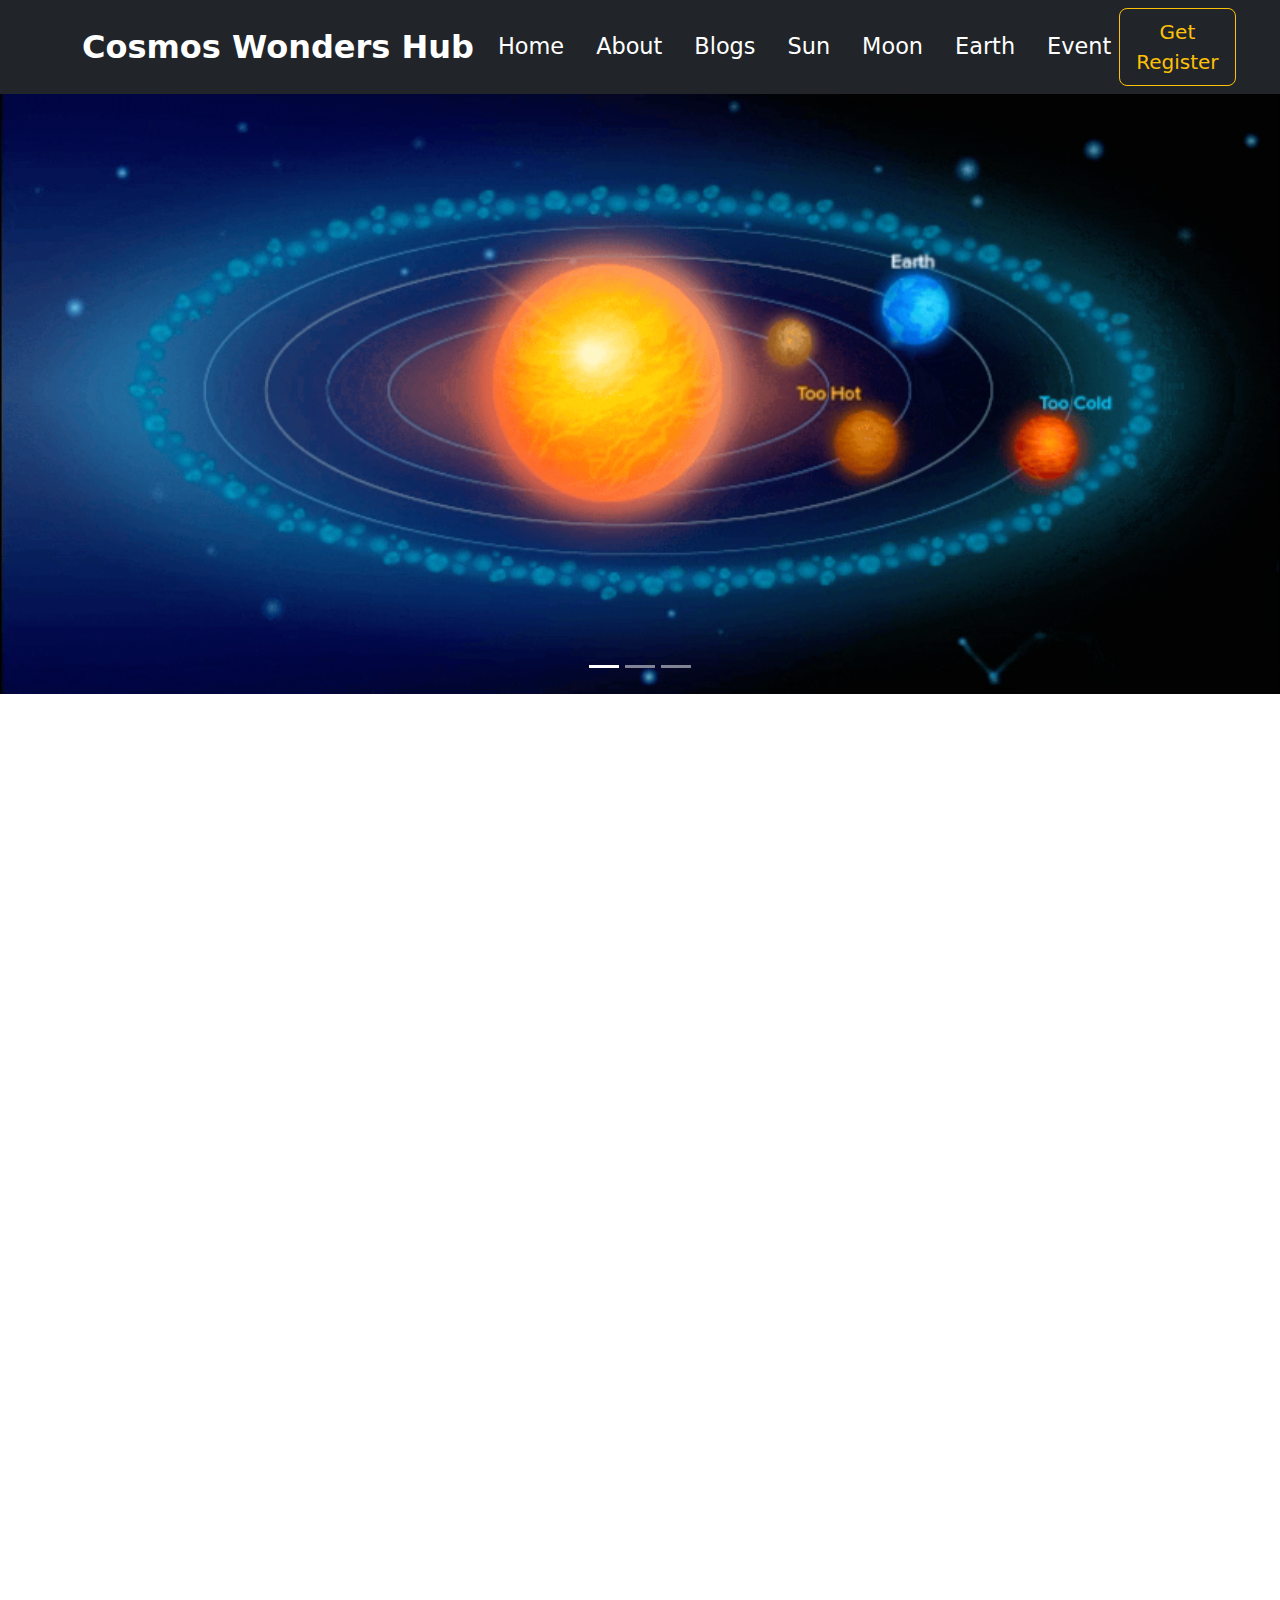
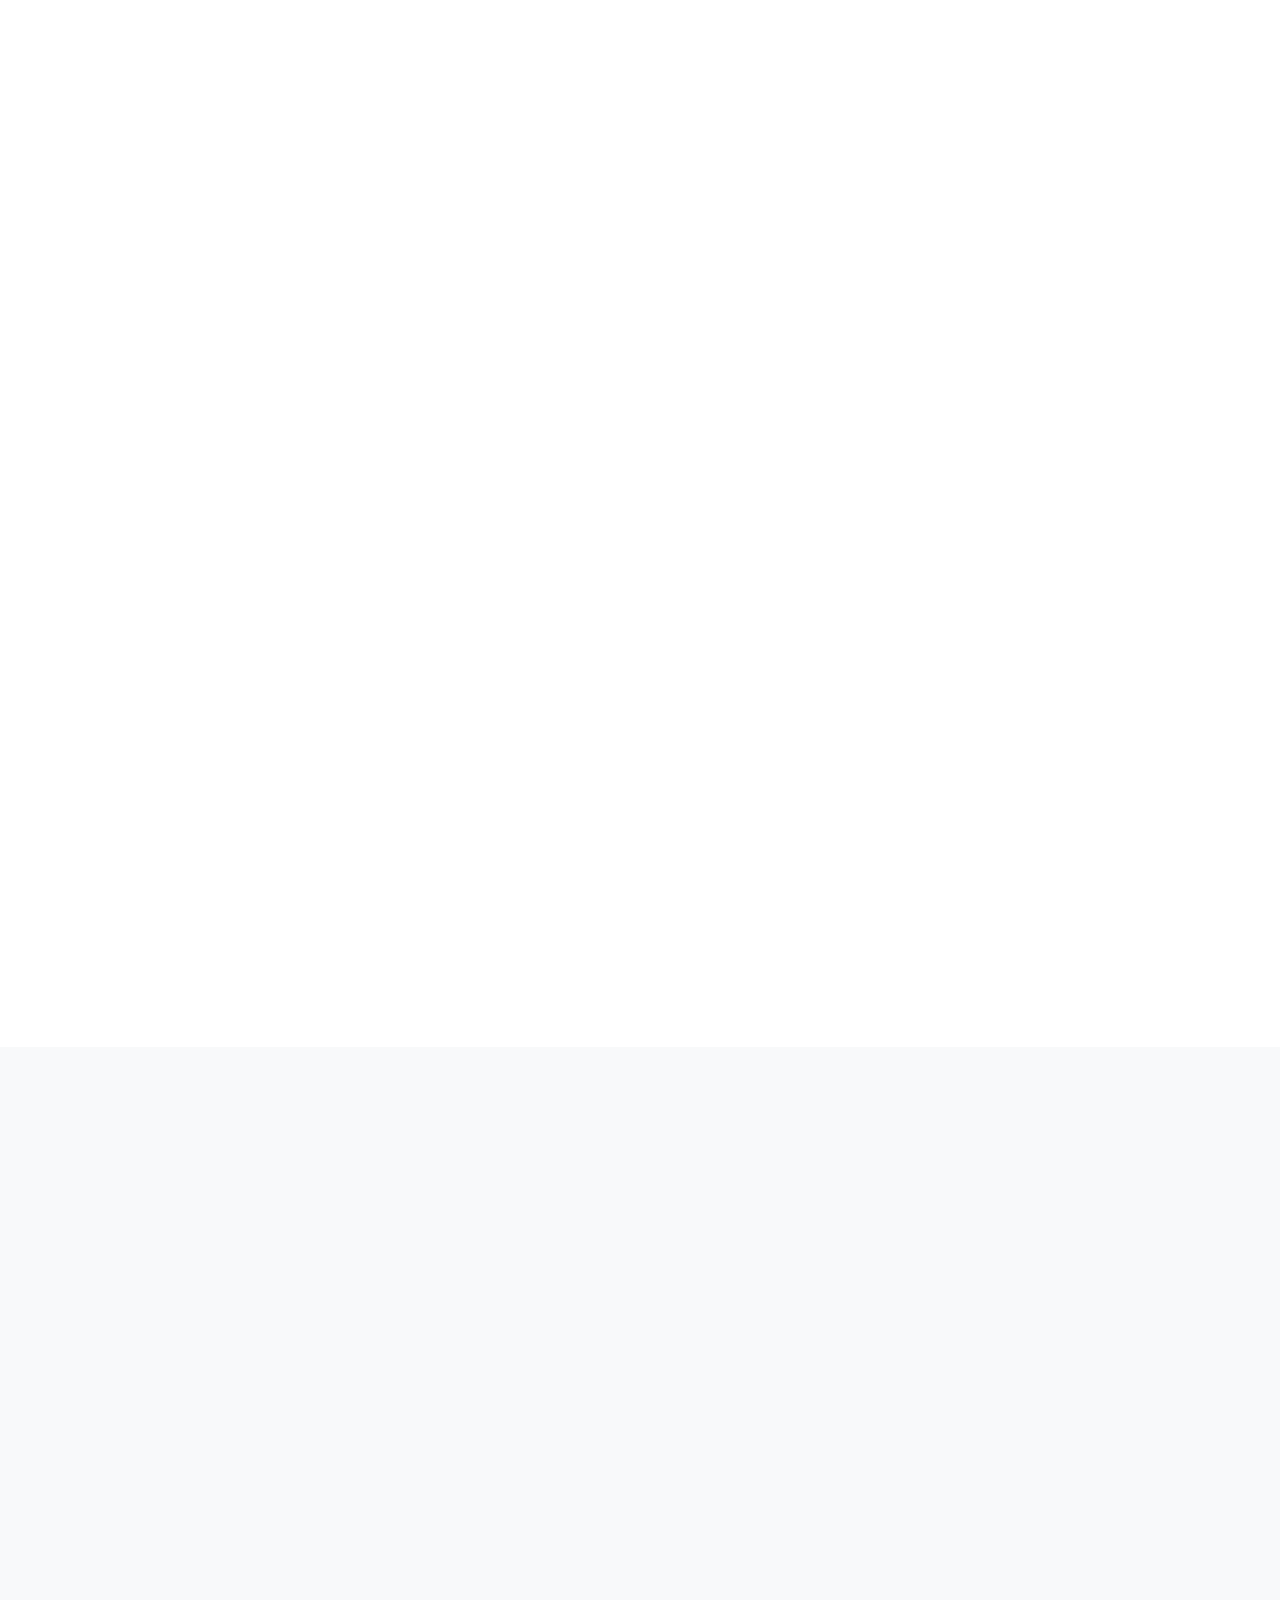
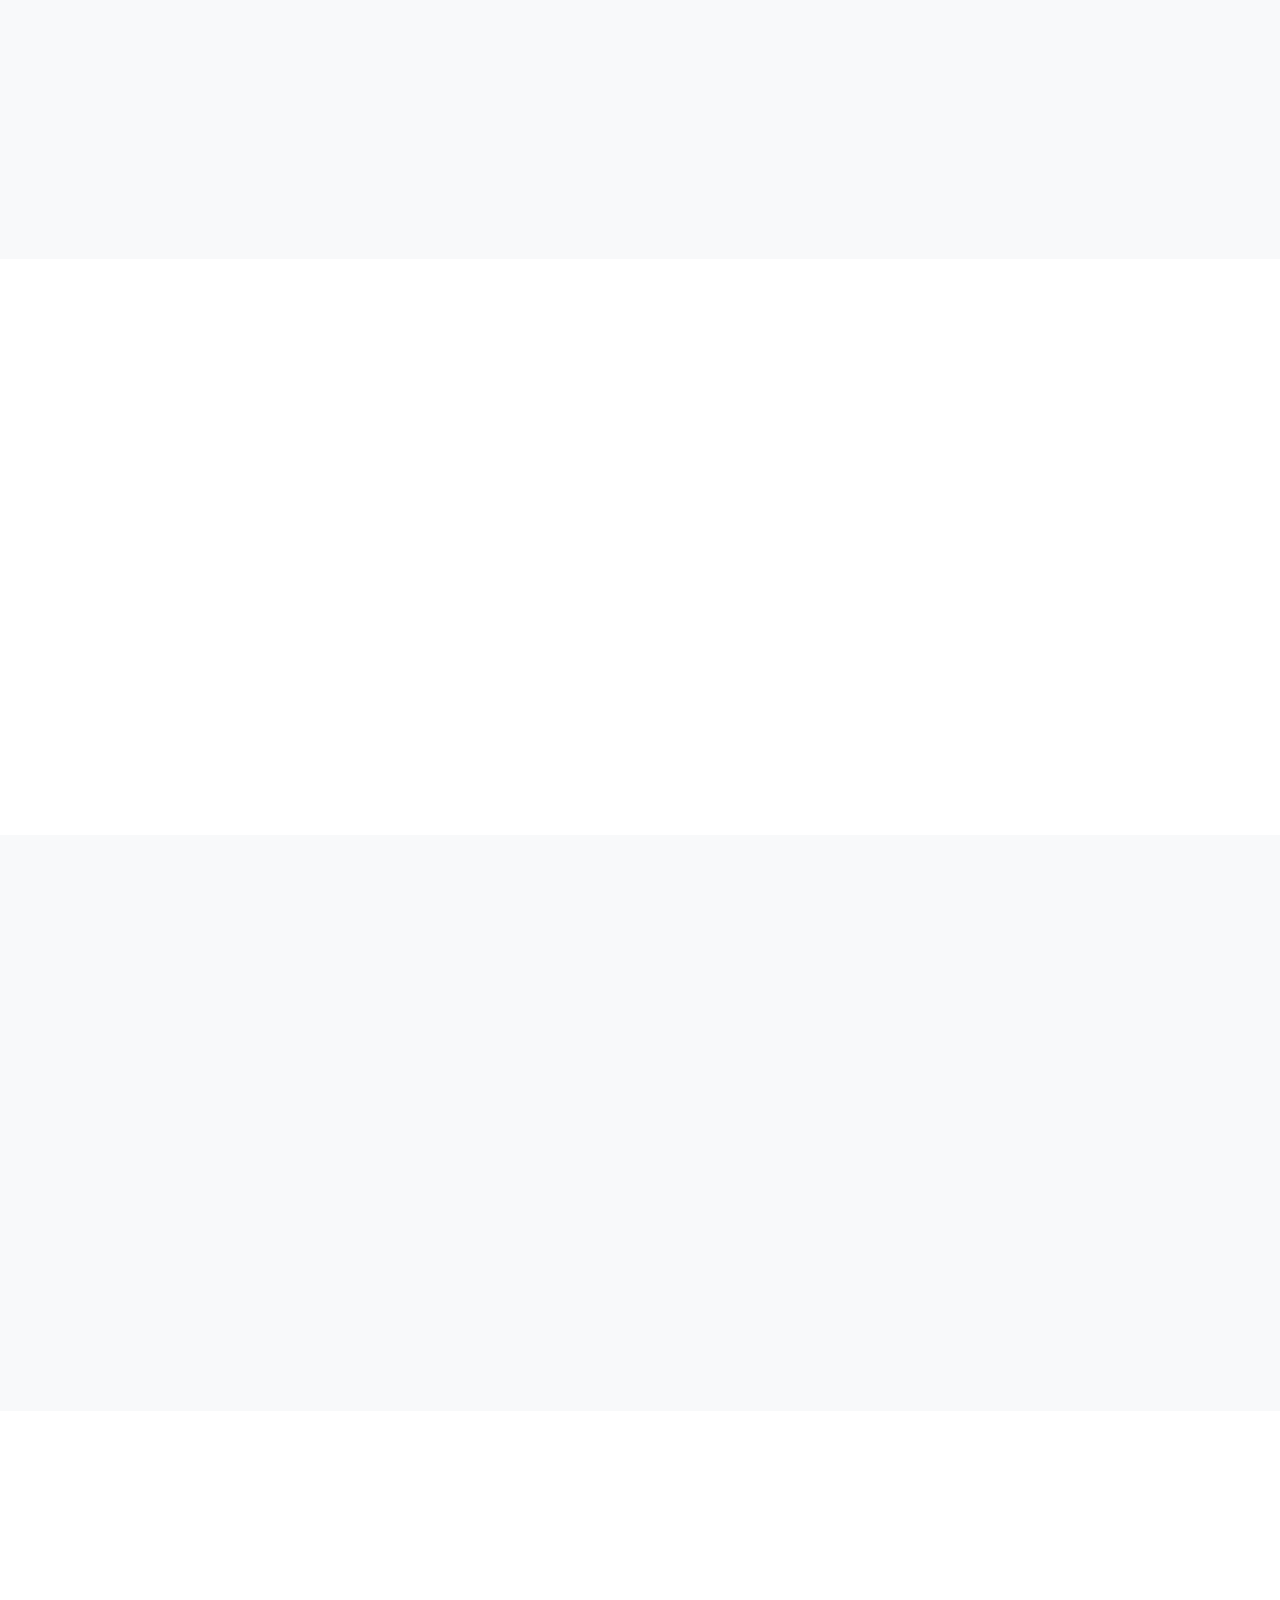
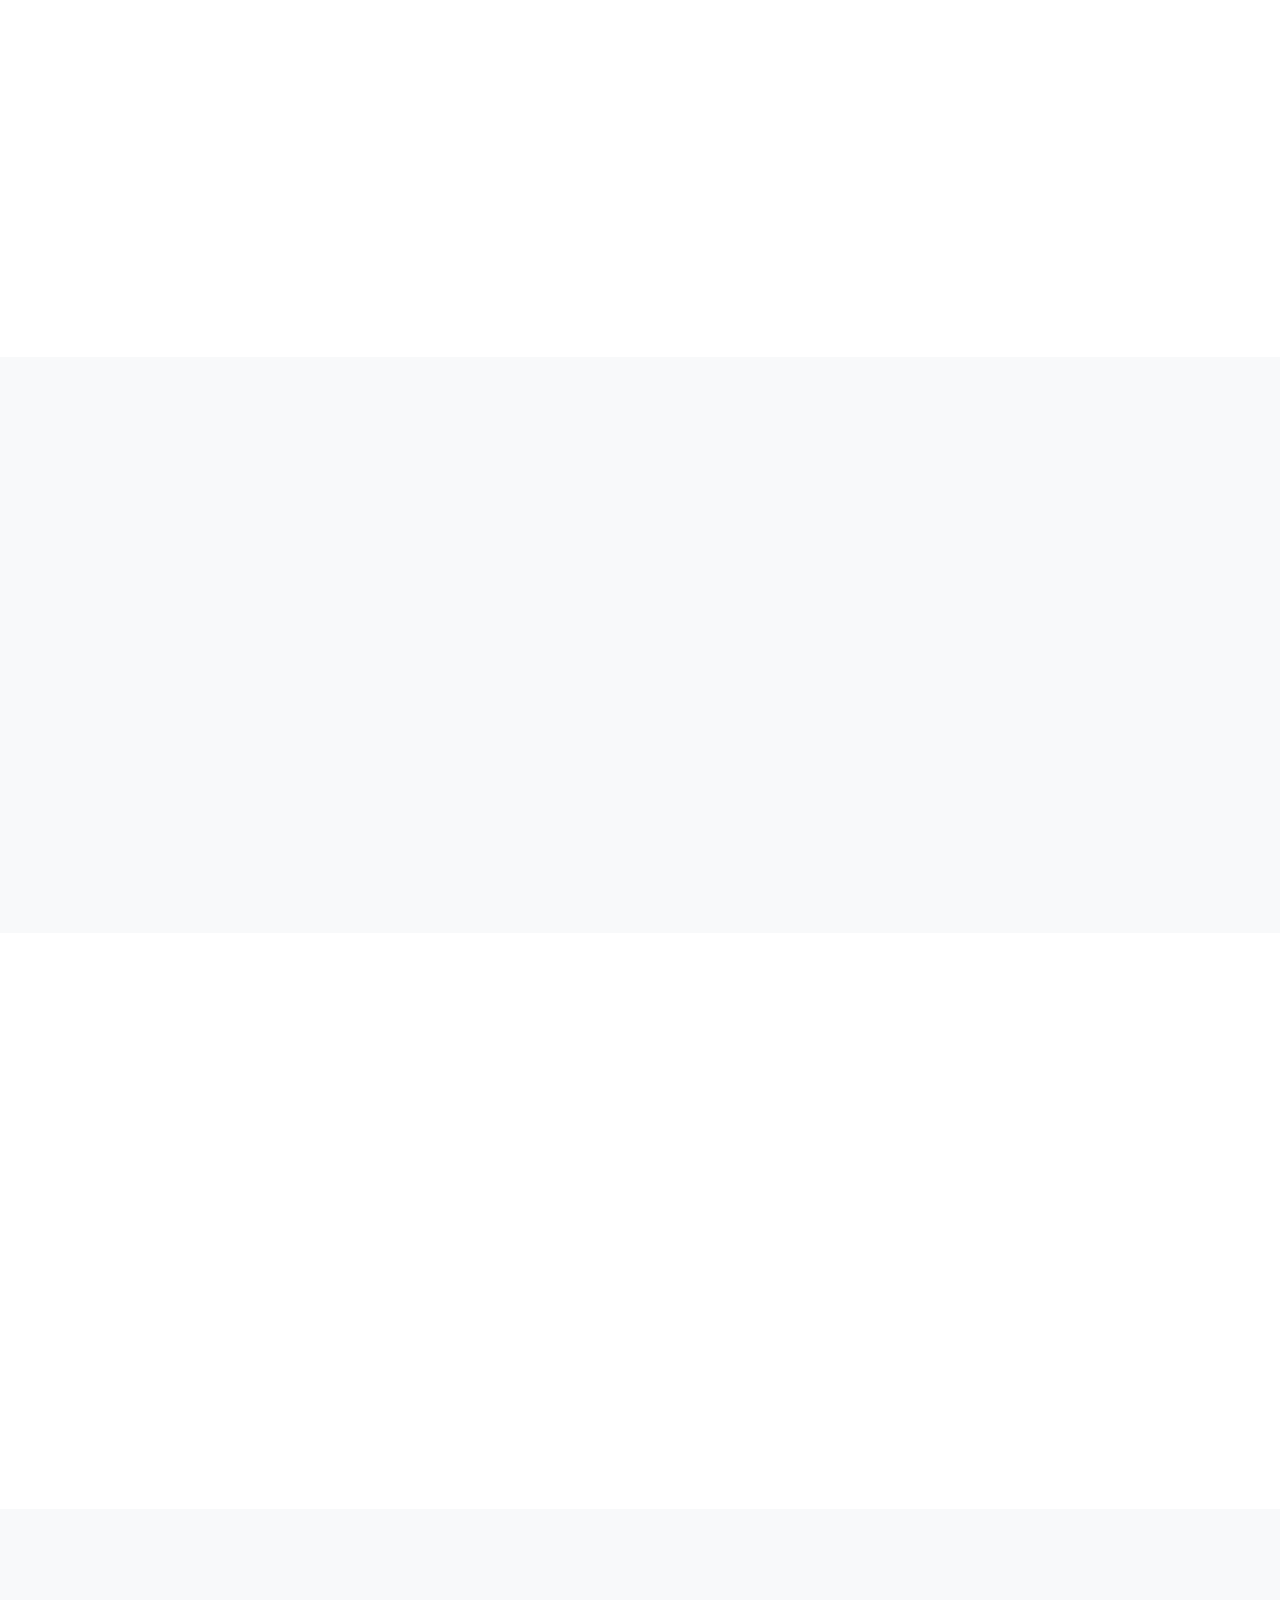
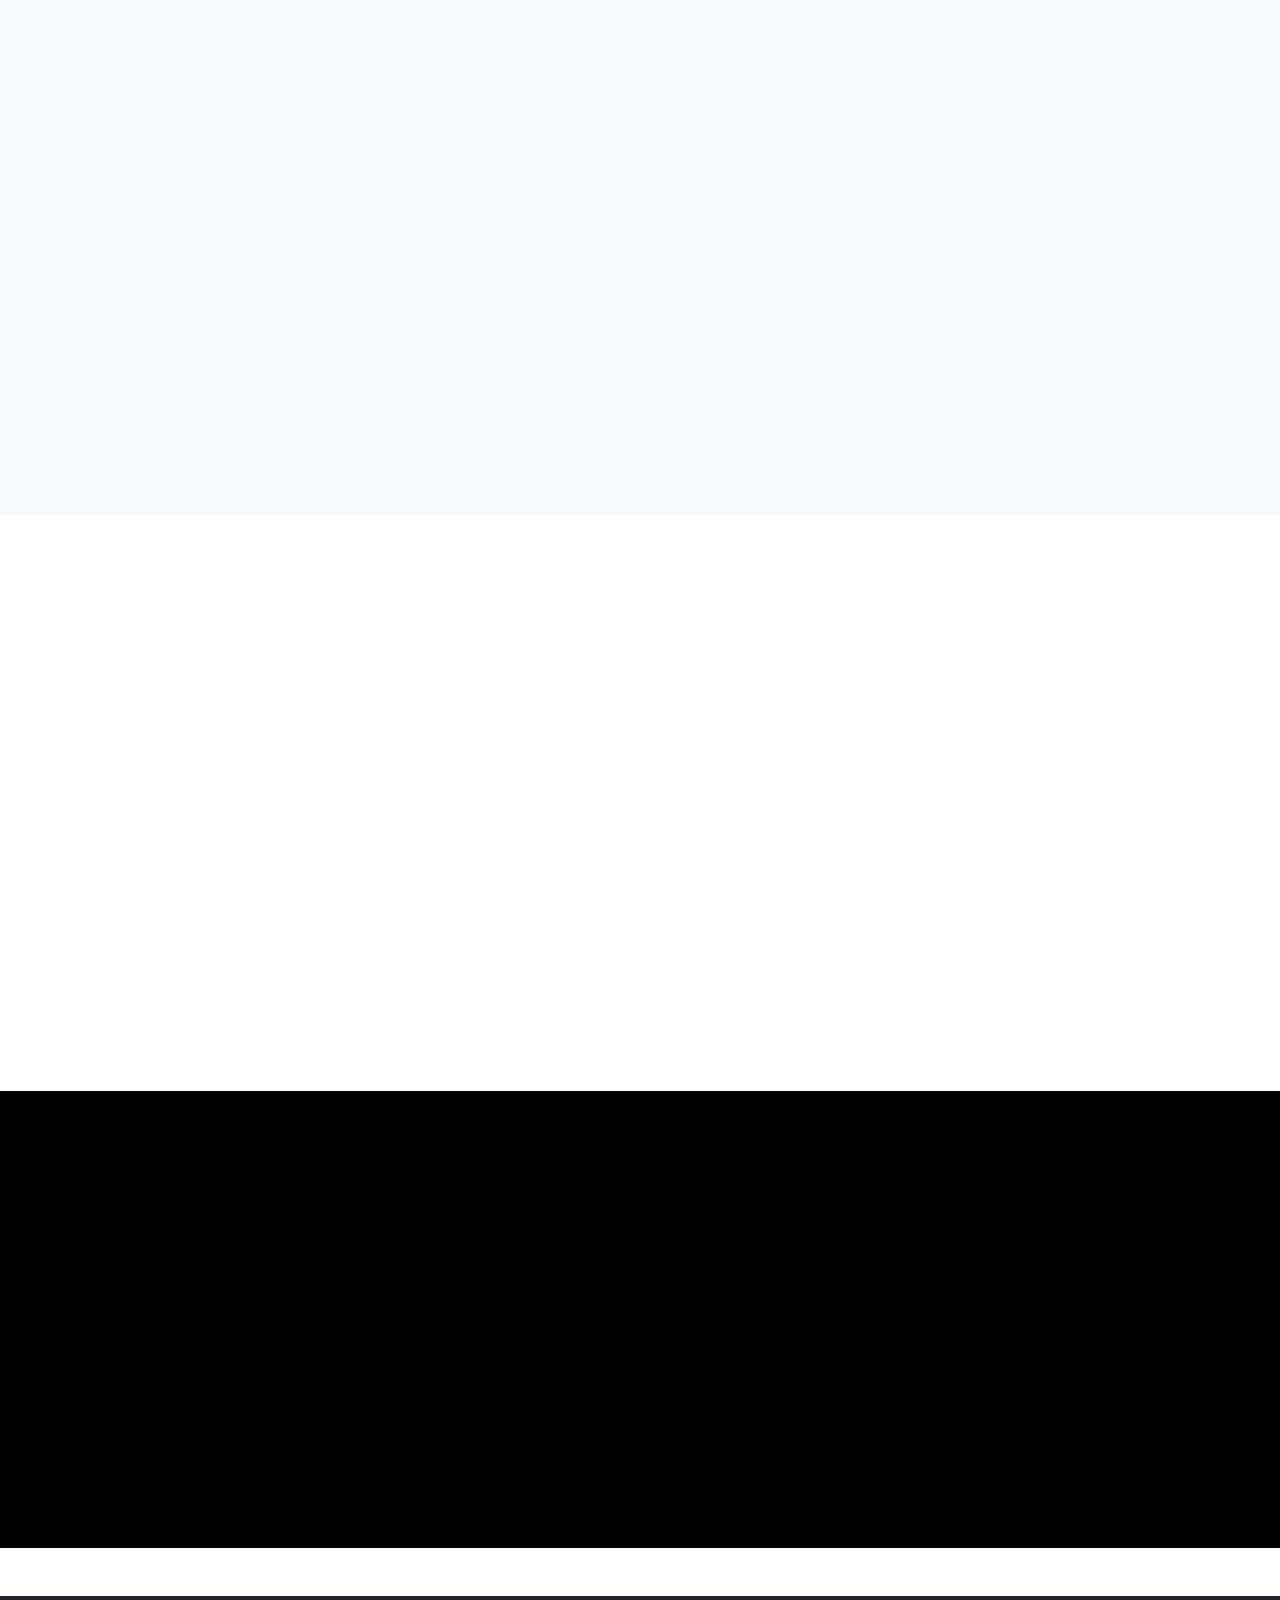
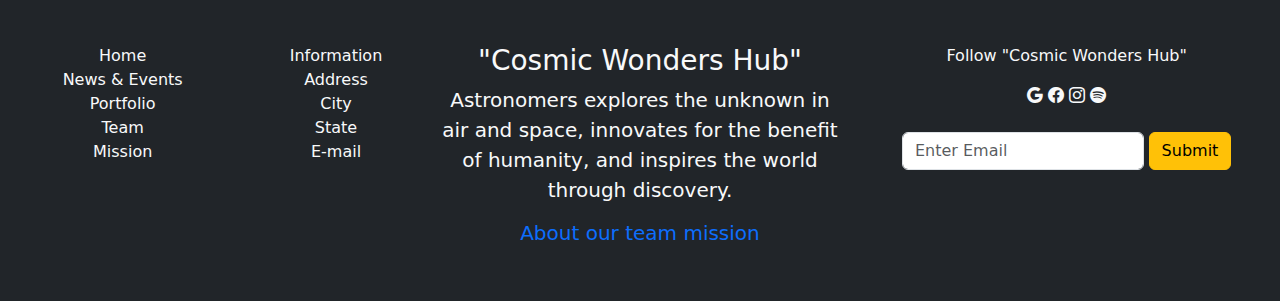
<file: index.html>
<!DOCTYPE html>
<html lang="en">

<head>
    <!-- Required meta tags -->
    <meta charset="utf-8" />
    <meta name="viewport" content="width=device-width, initial-scale=1" />

    <link rel="stylesheet" href="https://unpkg.com/aos@next/dist/aos.css" />
    <link rel="stylesheet" href="#">
    <link rel="stylesheet" href="https://cdn.jsdelivr.net/npm/bootstrap-icons@1.11.3/font/bootstrap-icons.min.css">


    <link rel="stylesheet"
        href="https://cdnjs.cloudflare.com/ajax/libs/twitter-bootstrap/5.0.0-beta1/css/bootstrap.min.css" />

    <link rel="stylesheet" href="https://cdnjs.cloudflare.com/ajax/libs/font-awesome/5.15.2/css/all.min.css" />

    <style>
        .card:hover {
            box-shadow: 1px 2px 11px 4px rgba(224, 117, 9, 0.9);
            transition: 0.3 ease;
            transform: translateY(-10px);
        }

        .navbar a {
            color: white;
            font-size: 1.4rem;
            font-weight: lighter;
        }

        .container .navbar-brand {
            font-size: 2rem;
            font-weight: 600;
        }

        .navbar a:hover {
            color: goldenrod;
        }

        .dropdown-menu a {
            color: goldenrod;
            font-size: 1.2rem;
            font-weight: 400;
        }


        .card .btn:hover {
            background-color: rgb(247, 95, 8);
            font-size: 1.3rem;
            font-weight: 500;
        }

        .card .btn {
            font-size: 1.3rem;
            font-weight: 500;
        }
    </style>
</head>

<body>

    <header>
        <!-- place navbar here -->
        <section>
            <nav class="navbar navbar-expand-lg bg-dark " data-aos="zoom-in">
                <div class="container">
                    <a class="navbar-brand" href="#">Cosmos Wonders Hub</a>
                    <button class="navbar-toggler" type="button" data-bs-toggle="collapse"
                        data-bs-target="#navbarNavDropdown" aria-controls="navbarNavDropdown" aria-expanded="false"
                        aria-label="Toggle navigation">
                        <span class="navbar-toggler-icon"></span>
                    </button>
                    <div class="gap" id="navbarNavDropdown">
                        <ul class="navbar-nav gap-3 align-content-center my-auto">
                            <li class="nav-item">
                                <a class="nav-link" aria-current="page" href="project.html">Home</a>
                            </li>
                            <li class="nav-item">
                                <a class="nav-link" href="information.html">About</a>
                            </li>
                            <li class="nav-item">
                                <a class="nav-link" href="Space.html">Blogs</a>
                            </li>
                            <li class="nav-item">
                                <a class="nav-link" href="index.html">Sun</a>
                            </li>
                            <li class="nav-item">
                                <a class="nav-link" href="moon.html">Moon</a>
                            </li>
                            <li class="nav-item">
                                <a class="nav-link" href="theory.html">Earth</a>
                            </li>
                            <li class="nav-item">
                                <a class="nav-link" href="Event.html">Event</a>
                            </li>
                        </ul>
                    </div>
                    <a href="theory.html"><button class="btn btn-lg btn-outline-warning">Get Register</button></a>
                </div>
            </nav>

            <!-- <div class="container" id="dot1">
            <div class="row">
              <div class="text">
                <h1 class="text-center">Powerfull <br><span class="text-light">Astronomy <br></span><span>Solution With Us</span><br><span
                    class="lead display-6 text-light">We are Team of talented developers</span></h1>
                <div class="row gy-4 mt-5 text-center justify-content-center" data-aos="zoom-in" data-aos-delay="250"> -->


        </section>
    </header>

    <main>

        <div id="carouselExampleIndicators" class="carousel slide">
            <div class="carousel-indicators">
                <button type="button" data-bs-target="#carouselExampleIndicators" data-bs-slide-to="0" class="active"
                    aria-current="true" aria-label="Slide 1"></button>
                <button type="button" data-bs-target="#carouselExampleIndicators" data-bs-slide-to="1"
                    aria-label="Slide 2"></button>
                <button type="button" data-bs-target="#carouselExampleIndicators" data-bs-slide-to="2"
                    aria-label="Slide 3"></button>
            </div>
            <div class="carousel-inner">
                <div class="carousel-item active">
                    <img src="./assets/images/earth image.gif" height="600px" class=" w-100" alt="...">
                </div>

            </div>
            <!-- <button class="carousel-control-prev" type="button" data-bs-target="#carouselExampleIndicators" data-bs-slide="prev">
              <span class="carousel-control-prev-icon" aria-hidden="true"></span>
              <span class="visually-hidden">Previous</span>
            </button>
            <button class="carousel-control-next" type="auto" data-bs-target="#carouselExampleIndicators" data-bs-slide="next">
              <span class="carousel-control-next-icon" aria-hidden="true"></span>
              <span class="visually-hidden">Next</span>
            </button> -->
        </div>

        <div class="section">
            <main>
                <div class="container-fluid">
                    <div class="text text-center py-5">
                        <h1 class="text-center display-2 fw-bold py-3" data-aos="zoom-in">Discovery Of <span
                                style="color: rgb(247, 95, 8);">Solar System</span></h1>
                        <p class="lead" data-aos="fade-up">The discovery of our solar system has been a remarkable
                            journey of scientific
                            exploration, spanning centuries of human curiosity and technological advancement. The
                            pivotal moment occurred in the early 17th century when astronomers like Galileo Galilei and
                            Johannes Kepler revolutionized our understanding of the cosmos. Their observations, coupled
                            with the Copernican heliocentric model, challenged the prevailing geocentric worldview,
                            revealing that Earth orbits the Sun along with other celestial bodies. Subsequent centuries
                            witnessed groundbreaking discoveries, such as the identification of planets beyond the naked
                            eye and the exploration of our solar system through telescopes and robotic spacecraft.
                            Today, cutting-edge instruments like space probes and telescopes continue to unveil the
                            mysteries of our cosmic neighborhood, providing profound insights into the formation and
                            dynamics of planets, moons, and other celestial bodies within the vast expanse of the solar
                            system.
                        </p>
                    </div>

                    <div class="row py-5">
                        <div class="text-1 text-center">
                            <h1 class="display-1 fw-bold" data-aos="zoom-in"> Types Of <span
                                    style="color:rgb(247,95,8)">Planets</span>
                            </h1>
                            <p class="lead py-2" data-aos="fade-up">Our solar system consists of eight planets, listed
                                in order of their
                                distance from the Sun</p>
                        </div>

                        <div class="col-lg-3" data-aos="zoom-in">
                            <div class="card mb-3" style="max-width: 20rem;">
                                <div class="card-header border-danger  bg-transparent fw-bold"
                                    style="color: rgb(247, 95, 8); font-size: 1.5rem;">01</div>
                                <div class="card-body">
                                    <h5 class="card-title fw-bold  display-6" style="color: rgb(247, 95, 8);">Earth</h5>
                                    <p class="card-text" style="color:rgb(95, 93, 93); ">Earth, our home, orbits the Sun
                                        in the habitable zone, boasting diverse landscapes, life forms, and ecosystems.
                                    </p>
                                    <a href="#earth" class="btn btn-sm btn-outline-danger">View Details</a>
                                </div>
                                <div class="card-footer   fw-bold "><img src="./assets/images/earth.png"
                                        class="img-fluid ${3|rounded-top,rounded-right,rounded-bottom,rounded-left,rounded-circle,|}"
                                        alt=""></div>
                            </div>
                        </div>

                        <div class="col-lg-3" data-aos="zoom-in">
                            <div class="card mb-3" style="max-width: 20rem;">
                                <div class="card-header border-danger  bg-transparent fw-bold"
                                    style="color: rgb(247, 95, 8); font-size: 1.5rem;">02</div>
                                <div class="card-body">
                                    <h5 class="card-title fw-bold  display-6" style="color: rgb(247, 95, 8);">Mars</h5>
                                    <p class="card-text" style="color:rgb(95, 93, 93); ">Earth, our home, orbits the Sun
                                        in the habitable zone, boasting diverse landscapes, life forms, and ecosystems.
                                    </p>
                                    <a href="#mars" class="btn btn-sm btn-outline-danger">View Details</a>
                                </div>
                                <div class="card-footer   fw-bold "><img src="./assets/images/mars.png"
                                        class="img-fluid ${3|rounded-top,rounded-right,rounded-bottom,rounded-left,rounded-circle,|}"
                                        alt=""></div>
                            </div>
                        </div>

                        <div class="col-lg-3" data-aos="zoom-in">
                            <div class="card mb-3" style="max-width: 20rem;">
                                <div class="card-header border-danger  bg-transparent fw-bold"
                                    style="color: rgb(247, 95, 8); font-size: 1.5rem;">03</div>
                                <div class="card-body">
                                    <h5 class="card-title fw-bold  display-6" style="color: rgb(247, 95, 8);">Jupiter
                                    </h5>
                                    <p class="card-text" style="color:rgb(95, 93, 93); ">Earth, our home, orbits the Sun
                                        in the habitable zone, boasting diverse landscapes, life forms, and ecosystems.
                                    </p>
                                    <a href="#jupiter" class="btn btn-sm btn-outline-danger">View Details</a>
                                </div>
                                <div class="card-footer   fw-bold "><img src="./assets/images/jupiter.png"
                                        class="img-fluid ${3|rounded-top,rounded-right,rounded-bottom,rounded-left,rounded-circle,|}"
                                        alt=""></div>
                            </div>
                        </div>

                        <div class="col-lg-3 " data-aos="zoom-in">
                            <div class="card mb-3" style="max-width: 20rem;">
                                <div class="card-header border-danger  bg-transparent fw-bold"
                                    style="color: rgb(247, 95, 8); font-size: 1.5rem;">04</div>
                                <div class="card-body">
                                    <h5 class="card-title fw-bold  display-6" style="color: rgb(247, 95, 8);">Saturn
                                    </h5>
                                    <p class="card-text" style="color:rgb(95, 93, 93); ">Earth, our home, orbits the Sun
                                        in the habitable zone, boasting diverse landscapes, life forms, and ecosystems.
                                    </p>
                                    <a href="#saturn" class="btn btn-sm btn-outline-danger">View Details</a>
                                </div>
                                <div class="card-footer   fw-bold "><img src="./assets/images/saturn.png"
                                        class="img-fluid ${3|rounded-top,rounded-right,rounded-bottom,rounded-left,rounded-circle,|}"
                                        alt=""></div>
                            </div>
                        </div>

                        <div class="col-lg-3 " data-aos="zoom-in">
                            <div class="card mb-3" style="max-width: 20rem;">
                                <div class="card-header border-danger  bg-transparent fw-bold"
                                    style="color: rgb(247, 95, 8); font-size: 1.5rem;">05</div>
                                <div class="card-body">
                                    <h5 class="card-title fw-bold  display-6" style="color: rgb(247, 95, 8);">Neptune
                                    </h5>
                                    <p class="card-text" style="color:rgb(95, 93, 93); ">Earth, our home, orbits the Sun
                                        in the habitable zone, boasting diverse landscapes, life forms, and ecosystems.
                                    </p>
                                    <a href="#neptune" class="btn btn-sm btn-outline-danger">View Details</a>
                                </div>
                                <div class="card-footer   fw-bold "><img src="./assets/images/neptune.png"
                                        class="img-fluid ${3|rounded-top,rounded-right,rounded-bottom,rounded-left,rounded-circle,|}"
                                        alt=""></div>
                            </div>
                        </div>

                        <div class="col-lg-3 " data-aos="zoom-in">
                            <div class="card mb-3" style="max-width: 20rem;">
                                <div class="card-header border-danger  bg-transparent fw-bold"
                                    style="color: rgb(247, 95, 8); font-size: 1.5rem;">06</div>
                                <div class="card-body">
                                    <h5 class="card-title fw-bold  display-6" style="color: rgb(247, 95, 8);">Venus</h5>
                                    <p class="card-text" style="color:rgb(95, 93, 93); ">Earth, our home, orbits the Sun
                                        in the habitable zone, boasting diverse landscapes, life forms, and ecosystems.
                                    </p>
                                    <a href="#venus" class="btn btn-sm btn-outline-danger">View Details</a>
                                </div>
                                <div class="card-footer   fw-bold "><img src="./assets/images/venus.png"
                                        class="img-fluid ${3|rounded-top,rounded-right,rounded-bottom,rounded-left,rounded-circle,|}"
                                        alt=""></div>
                            </div>
                        </div>

                        <div class="col-lg-3 " data-aos="zoom-in">
                            <div class="card mb-3" style="max-width: 20rem;">
                                <div class="card-header border-danger  bg-transparent fw-bold"
                                    style="color: rgb(247, 95, 8); font-size: 1.5rem;">07</div>
                                <div class="card-body">
                                    <h5 class="card-title fw-bold  display-6" style="color: rgb(247, 95, 8);">Mercury
                                    </h5>
                                    <p class="card-text" style="color:rgb(95, 93, 93); ">Earth, our home, orbits the Sun
                                        in the habitable zone, boasting diverse landscapes, life forms, and ecosystems.
                                    </p>
                                    <a href="#mercury" class="btn btn-sm btn-outline-danger">View Details</a>
                                </div>
                                <div class="card-footer   fw-bold "><img src="./assets/images/mercury.png"
                                        class="img-fluid ${3|rounded-top,rounded-right,rounded-bottom,rounded-left,rounded-circle,|}"
                                        alt=""></div>
                            </div>
                        </div>

                        <div class="col-lg-3 " data-aos="zoom-in">
                            <div class="card mb-3" style="max-width: 20rem;">
                                <div class="card-header border-danger  bg-transparent fw-bold"
                                    style="color: rgb(247, 95, 8); font-size: 1.5rem;">08</div>
                                <div class="card-body">
                                    <h5 class="card-title fw-bold  display-6" style="color: rgb(247, 95, 8);">Uranus
                                    </h5>
                                    <p class="card-text" style="color:rgb(95, 93, 93); ">Earth, our home, orbits the Sun
                                        in the habitable zone, boasting diverse landscapes, life forms, and ecosystems.
                                    </p>
                                    <a href="#uranus" class="btn btn-sm btn-outline-danger">View Details</a>
                                </div>
                                <div class="card-footer   fw-bold "><img src="./assets/images/uranus.png"
                                        class="img-fluid ${3|rounded-top,rounded-right,rounded-bottom,rounded-left,rounded-circle,|}"
                                        alt=""></div>
                            </div>
                        </div>
                    </div>
                </div>
            </main>
        </div>

        <section class="bg-light py-5">
            <h1 class="fw-bold text-center display-1" style="color: 
            rgb(247, 95, 8);" data-aos="zoom-in">In-Depth Analysis of Our Solar System's Planets</h1>
            <div class="container">
                <div class="row text-center">
                    <div class="col-lg-6  py-5" data-aos="fade-up-right">
                        <h1 id="earth" class="lead display-1">Earth</h1>
                        <p class="lead">Earth, with a diameter of about 12,742 kilometers, harbors a life-sustaining
                            atmosphere primarily composed of nitrogen and oxygen. Positioned at an average distance of
                            approximately 149.6 million kilometers from the Sun, it orbits within the habitable zone,
                            ensuring a stable climate for diverse ecosystems. Earth's size and atmospheric composition
                            contribute to its unique ability to support a rich variety of life forms and maintain a
                            delicate balance necessary for the continuity of life.</p>
                    </div>
                    <div class="col-lg-6 my-auto" data-aos="fade-up-right">
                        <img src="./assets/images/earth.png" width="80%"
                            class="img-fluid ${3|rounded-top,rounded-right,rounded-bottom,rounded-left,rounded-circle,|}"
                            alt="">
                    </div>
                </div>
            </div>
        </section>

        <section>
            <div class="container" data-aos="zoom-in">
                <div class="row">
                    <div class="col-lg-6 my-auto text-center">
                        <img src="./assets/images/mars.png" width="80%"
                            class="img-fluid ${3|rounded-top,rounded-right,rounded-bottom,rounded-left,rounded-circle,|}"
                            alt="">
                    </div>
                    <div class="col-lg-6  py-5">
                        <h1 id="mars" class="lead display-1">Mars</h1>
                        <p class="lead">Mars, with a diameter of 6,779 kilometers, is smaller than Earth. Its thin atmosphere, primarily composed of carbon dioxide, has traces of other gases. Positioned at an average distance of 227.9 million kilometers from the Sun, Mars orbits beyond Earth, contributing to its distinctive reddish appearance. The Martian atmosphere, though insufficient for human survival, influences weather patterns. Ongoing exploration and research aim to uncover more about Mars' geology, history, and potential for past or present life, advancing our understanding of the red planet..</p>
                    </div>
                </div>
            </div>
        </section>

        <section class="bg-light py-5">
            <div class="container" data-aos="fade-up-left">
                <div class="row text-center">
                    <div class="col-lg-6">
                        <h1 id="jupiter" class="lead display-1">Jupiter</h1>
                        <p class="lead">Jupiter, the largest planet in our solar system, boasts a diameter of approximately 139,820 kilometers. Its atmosphere is primarily composed of hydrogen and helium, with trace amounts of other compounds. Positioned at an average distance of about 778 million kilometers from the Sun, Jupiter orbits beyond Mars. This gas giant's colossal size, powerful magnetic field, and numerous moons make it a prominent celestial object. Its intense atmospheric bands, iconic Great Red Spot, and dynamic weather systems continue to captivate astronomers and scientists alike.</p>
                    </div>
                    <div class="col-lg-6 my-auto">
                        <img src="./assets/images/jupiter.png" width="80%"
                            class="img-fluid ${3|rounded-top,rounded-right,rounded-bottom,rounded-left,rounded-circle,|}"
                            alt="">
                    </div>
                </div>
            </div>
            </div>
        </section>

        <section>
            <div class="container py-5">
                <div class="row text-center" data-aos="fade-up-right">
                    <div class="col-lg-6 my-auto">
                        <img src="./assets/images/saturn.png" width="80%"
                            class="img-fluid ${3|rounded-top,rounded-right,rounded-bottom,rounded-left,rounded-circle,|}"
                            alt="">
                    </div>
                    <div class="col-lg-6">
                        <h1 id="saturn" class="lead display-1">Saturn</h1>
                        <p class="lead">Saturn, the sixth planet from the Sun, has a diameter of about 116,460 kilometers, making it the second-largest in our solar system. Its atmosphere is primarily composed of hydrogen and helium, with traces of methane and ammonia. Positioned at an average distance of approximately 1.4 billion kilometers from the Sun, Saturn orbits beyond Jupiter. Known for its stunning ring system, the gas giant's unique features and captivating beauty make it a fascinating subject of study and observation in astronomy.</p>
                    </div>
                </div>
            </div>
            </div>
        </section>

        <section class="bg-light">
            <div class="container py-5" data-aos="fade-up-left">
                <div class="row text-center">
                    <div class="col-lg-6">
                        <h1 id="neptune" class="lead display-1">Neptune</h1>
                        <p class="lead">Neptune, the eighth and farthest planet from the Sun, boasts a diameter of about 49,244 kilometers. Its atmosphere primarily consists of hydrogen, helium, and methane. Positioned at an average distance of approximately 4.5 billion kilometers from the Sun, Neptune orbits beyond Uranus. The icy giant is characterized by its deep-blue hue and strong winds, with the fastest recorded in the solar system. Neptune's remote location and intriguing features, including a dynamic atmosphere and a notable dark storm called the Great Dark Spot, make it a subject of ongoing scientific interest and exploration.</p>
                    </div>
                    <div class="col-lg-6 my-auto">
                        <img src="./assets/images/neptune.png" width="80%"
                            class="img-fluid ${3|rounded-top,rounded-right,rounded-bottom,rounded-left,rounded-circle,|}"
                            alt="">
                    </div>
                </div>
            </div>
            </div>
        </section>

        <section>
            <div class="container py-5" data-aos="fade-up-right">
                <div class="row text-center">
                    <div class="col-lg-6 my-auto">
                        <img src="./assets/images/venus.png" width="80%"
                            class="img-fluid ${3|rounded-top,rounded-right,rounded-bottom,rounded-left,rounded-circle,|}"
                            alt="">
                    </div>
                    <div class="col-lg-6">
                        <h1 id="venus" class="lead display-1">Venus</h1>
                        <p class="lead">
                            Venus, the second planet from the Sun, has a diameter of approximately 12,104 kilometers, similar to Earth's. Its atmosphere is mainly composed of carbon dioxide with thick clouds of sulfuric acid. Positioned at an average distance of about 108.2 million kilometers from the Sun, Venus orbits closer to it than Earth. The planet's thick atmosphere traps heat, resulting in an extreme greenhouse effect, making it the hottest planet in our solar system. Venus' unique features, including a retrograde rotation and a dense atmosphere, continue to fascinate scientists and researchers.</p>
                    </div>
                </div>
            </div>
            </div>
        </section>

        <section class="bg-light">
            <div class="container py-5" data-aos="fade-up-left">
                <div class="row text-center">
                    <div class="col-lg-6">
                        <h1 id="mercury" class="lead display-1">Mercury</h1>
                        <p class="lead">Mercury, the closest planet to the Sun, has a diameter of approximately 4,880 kilometers, making it the smallest in our solar system. Its thin atmosphere is mostly composed of trace amounts of hydrogen, helium, and oxygen. Positioned at an average distance of about 57.9 million kilometers from the Sun, Mercury experiences extreme temperature variations due to its lack of a substantial atmosphere. With surface temperatures ranging from scorching to frigid, this rocky planet's unique characteristics, including a slow rotation and cratered surface, contribute to its intriguing nature and scientific significance.</p>
                    </div>
                    <div class="col-lg-6 my-auto">
                        <img src="./assets/images/mercury.png" width="80%"
                            class="img-fluid ${3|rounded-top,rounded-right,rounded-bottom,rounded-left,rounded-circle,|}"
                            alt="">
                    </div>
                </div>
            </div>
            </div>
        </section>

        <section>
            <div class="container py-5" data-aos="fade-up-right">
                <div class="row text-center">
                    <div class="col-lg-6 my-auto">
                        <img src="./assets/images/uranus.png" width="80%"
                            class="img-fluid ${3|rounded-top,rounded-right,rounded-bottom,rounded-left,rounded-circle,|}"
                            alt="">
                    </div>
                    <div class="col-lg-6">
                        <h1 id="uranus" class="lead display-1">Uranus</h1>
                        <p class="lead">Uranus, the seventh planet from the Sun, has a diameter of around 50,724 kilometers. Its atmosphere is predominantly composed of hydrogen, helium, and methane. Positioned at an average distance of about 2.9 billion kilometers from the Sun, Uranus orbits beyond Saturn. The planet's axial tilt is unique, causing extreme seasonal variations. Uranus is an ice giant with a bluish-green hue, distinct rings, and a dynamic atmosphere. Ongoing research aims to unravel its mysteries, including its unusual rotation and the nature of its atmosphere, making Uranus a captivating celestial object.</p>
                    </div>
                </div>
            </div>
            </div>
        </section>
        <!-- map start  -->
        <div class="container-fluid bg-black ">
            <iframe
                src="https://www.google.com/maps/embed?pb=!1m16!1m12!1m3!1d198740.0447331252!2d-77.30993284601404!3d38.893952580614844!2m3!1f0!2f0!3f0!3m2!1i1024!2i768!4f13.1!2m1!1sNasa!5e0!3m2!1sen!2s!4v1706222929841!5m2!1sen!2s"
                width="100%" height="450" style="border:0;" allowfullscreen="" loading="lazy"
                referrerpolicy="no-referrer-when-downgrade"></iframe>
        </div>

        <footer style="background-color: black;">
            <div class="container-fluid bg-dark text-center text-light mt-5 py-5">
                <div class="row">
                    <div class="col-lg-2 col-md-2 col-sm-2">
                        <ul style="list-style: none;">
                            <li>Home</li>
                            <li>News & Events</li>
                            <li>Portfolio</li>
                            <li>Team</li>
                            <li>Mission</li>
                        </ul>
                    </div>

                    <div class="col-lg-2 col-md-2 col-sm-2">
                        <ul style="list-style: none;">
                            <li>Information</li>
                            <li>Address</li>
                            <li>City</li>
                            <li>State</li>
                            <li>E-mail</li>
                        </ul>
                    </div>


                    <div class="col-md-4">
                        <h3>"Cosmic Wonders Hub"</h3>
                        <p class="lead">Astronomers explores the unknown in air and space, innovates for the benefit of
                            humanity, and
                            inspires the world through discovery.</p>
                        <h5><a href="#" class="display-lead text-decoration-none"> About our team mission</a></h5>
                    </div>



                    <div class="col-lg-4">
                        <p>Follow "Cosmic Wonders Hub"</p>
                        <div class="icons">
                            <span class="abc">
                                <i class="bi bi-google"></i>
                            </span>
                            <span class="abc">
                                <i class="bi bi-facebook"></i>
                            </span>
                            <span class="abc">
                                <i class="bi bi-instagram"></i>
                            </span>
                            <span class="abc">
                                <i class="bi bi-spotify"></i>
                            </span>
                        </div><br>
                        <input type="email" style="width:60%; display: inline;" placeholder="Enter Email"
                            class="form-control ">
                        <button class="btn  btn-warning">Submit</button>

                    </div>

                </div>
            </div>
        </footer>


        <script
            src="https://cdnjs.cloudflare.com/ajax/libs/twitter-bootstrap/5.0.0-beta1/js/bootstrap.bundle.min.js"></script>
        <!-- animation  -->
        <script src="https://unpkg.com/aos@next/dist/aos.js"></script>
        <script>
            AOS.init({
                duration: 1000,
                offset: 300,
                // mirror: false,
            });
        </script>
</body>

</html>
</file>
